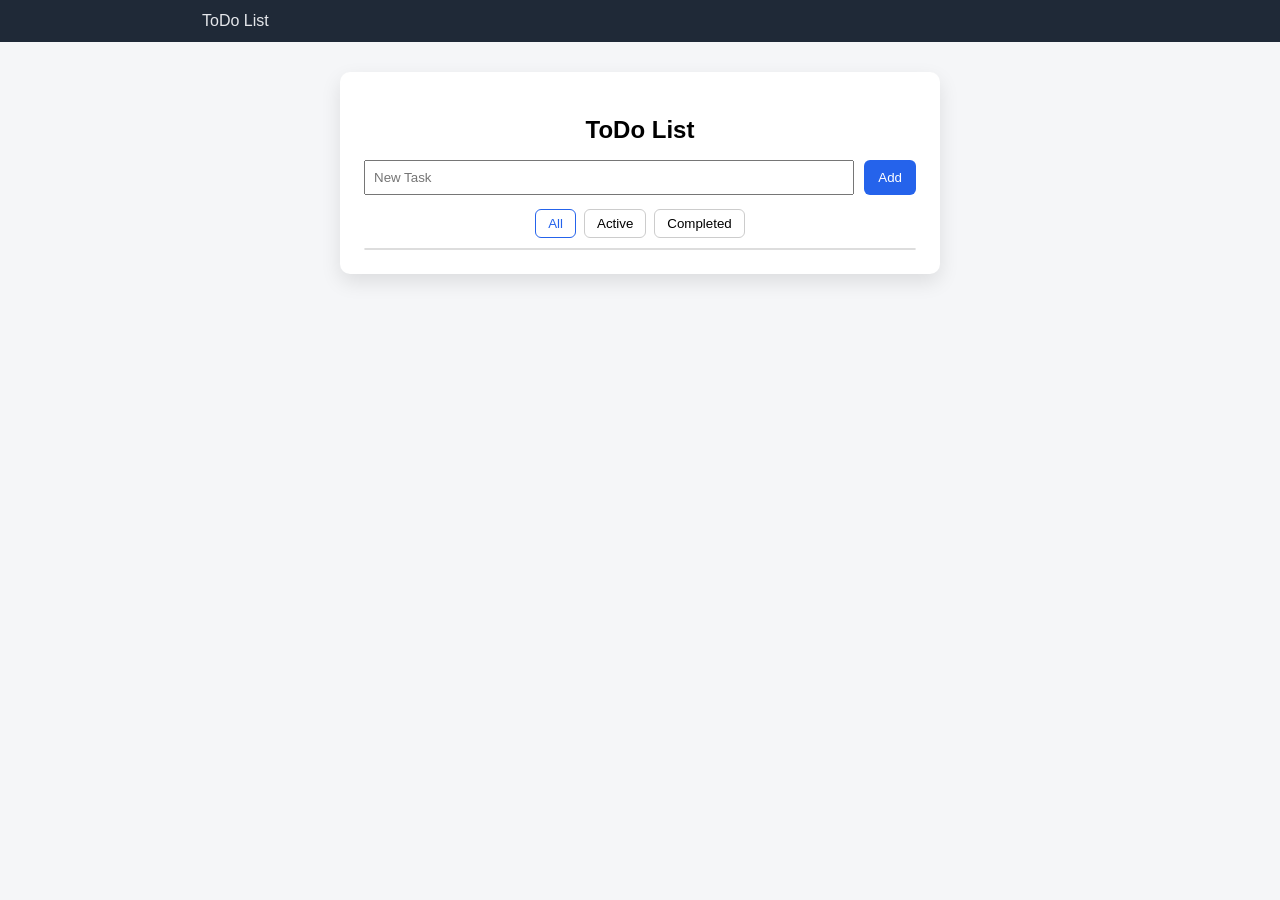
<file: Lab3/task2/index.html>
<!DOCTYPE html>
<html lang="en">
<head>
  <meta charset="UTF-8" />
  <meta name="viewport" content="width=device-width, initial-scale=1.0" />
  <title>To-Do List</title>
  <link rel="stylesheet" href="styles.css" />
</head>
<body>
  <header class="h1">
    <div class="h1i">ToDo List</div>
  </header>

  <main class="c1">
    <section class="c2">
      <h1 class="t1">ToDo List</h1>

      <form class="f1" id="taskForm">
        <label class="s1" for="taskInput">New Task</label>
        <input id="taskInput" class="i1" type="text" placeholder="New Task" />
        <button id="addBtn" class="b1" type="submit">Add</button>
      </form>

      <div class="f2">
        <button type="button" class="fb1 active" data-filter="all">All</button>
        <button type="button" class="fb1" data-filter="active">Active</button>
        <button type="button" class="fb1" data-filter="completed">Completed</button>
      </div>

      <section class="l1">
        <ul id="taskList" class="u1"></ul>
      </section>
    </section>
  </main>

  <script src="script.js"></script>
</body>
</html>
</file>
<file: Lab3/task2/styles.css>
* {
  box-sizing: border-box;
}

body {
  margin: 0;
  font-family: Arial, sans-serif;
  background: #f5f6f8;
}

.h1 {
  background: #1f2937;
  color: #e5e7eb;
}

.h1i {
  max-width: 900px;
  margin: 0 auto;
  padding: 12px;
}

.c1 {
  max-width: 900px;
  margin: 0 auto;
  padding: 30px;
  display: flex;
  justify-content: center;
}

.c2 {
  width: 100%;
  max-width: 600px;
  background: white;
  padding: 24px;
  border-radius: 10px;
  box-shadow: 0 8px 20px rgba(0,0,0,0.1);
}

.t1 {
  text-align: center;
  margin-bottom: 16px;
}

.f1 {
  display: flex;
  gap: 10px;
  justify-content: center;
  margin-bottom: 14px;
}

.i1 {
  flex: 1;
  padding: 8px;
}

.b1 {
  padding: 8px 14px;
  background: #2563eb;
  color: white;
  border: none;
  cursor: pointer;
  border-radius: 6px;
}

.l1 {
  margin-top: 10px;
}

.u1 {
  list-style: none;
  padding: 0;
  margin: 0;
  border: 1px solid #ddd;
  border-radius: 6px;
}

.li1 {
  display: flex;
  justify-content: space-between;
  align-items: center;
  padding: 10px;
  border-bottom: 1px solid #eee;
}

.li1:last-child {
  border-bottom: none;
}

.l2 {
  display: flex;
  gap: 10px;
  align-items: center;
}

.t2.done {
  text-decoration: line-through;
  color: gray;
}

.b2 {
  background: none;
  border: none;
  color: red;
  cursor: pointer;
  font-size: 16px;
}

.s1 {
  display: none;
}

/* ---- FILTER UI ---- */

.f2 {
  display: flex;
  gap: 8px;
  justify-content: center;
  margin-bottom: 10px;
}

.fb1 {
  padding: 6px 12px;
  border: 1px solid #ccc;
  background: white;
  cursor: pointer;
  border-radius: 6px;
}

.fb1.active {
  border-color: #2563eb;
  color: #2563eb;
}

.li1.hidden {
  display: none;
}
</file>
